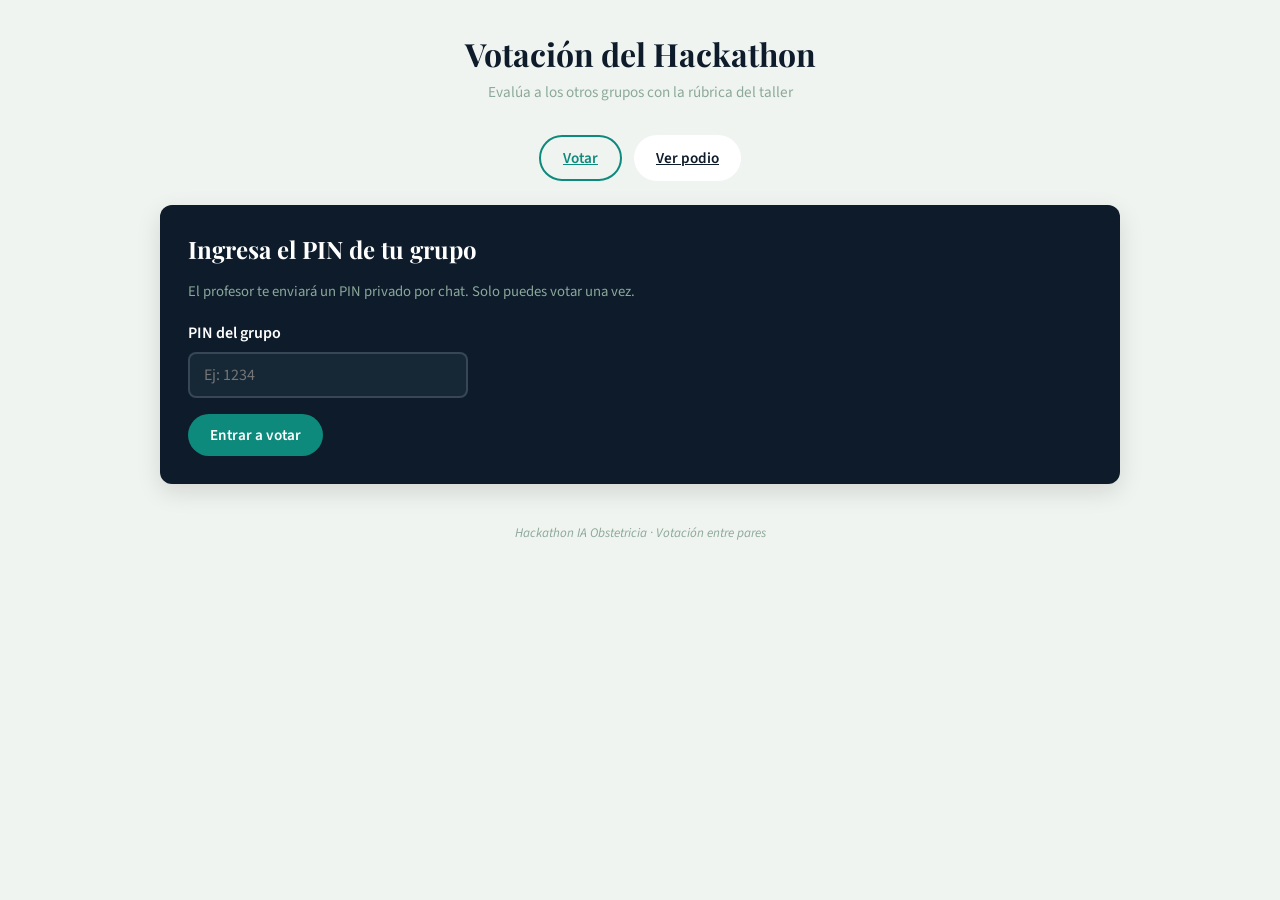
<file: index.html>
<!DOCTYPE html>
<html lang="es">
<head>
  <meta charset="UTF-8">
  <meta name="viewport" content="width=device-width, initial-scale=1.0">
  <title>Votación — Hackathon IA Obstetricia</title>
  <link rel="stylesheet" href="/css/styles.css">
</head>
<body>
  <div class="container">
    <h1 class="main-title">Votación del Hackathon</h1>
    <p class="subtitle">Evalúa a los otros grupos con la rúbrica del taller</p>

    <nav class="top-nav">
      <a class="btn btn-secondary" href="/">Votar</a>
      <a class="btn btn-light" href="/results.html">Ver podio</a>
    </nav>

    <section id="pin-screen" class="card">
      <h2 style="color:#fff;font-family:'Playfair Display',serif;margin-bottom:16px;">Ingresa el PIN de tu grupo</h2>
      <p style="color:var(--grey);margin-bottom:20px;font-size:0.92rem;">
        El profesor te enviará un PIN privado por chat. Solo puedes votar una vez.
      </p>
      <form id="pin-form">
        <label for="pin-input">PIN del grupo</label>
        <input type="password" id="pin-input" inputmode="numeric" autocomplete="off" placeholder="Ej: 1234" required>
        <div style="margin-top:16px;">
          <button type="submit" class="btn btn-primary">Entrar a votar</button>
        </div>
      </form>
      <div id="pin-alert" class="alert alert-error hidden"></div>
    </section>

    <section id="vote-screen" class="hidden">
      <div style="display:flex;align-items:center;justify-content:space-between;gap:12px;flex-wrap:wrap;margin-bottom:24px;">
        <div id="session-badge" class="session-badge hidden" style="margin-bottom:0;"></div>
        <button type="button" id="exit-session-btn" class="btn btn-light hidden">Volver al inicio</button>
      </div>
      <form id="vote-form">
        <div id="vote-form-container"></div>
        <div class="submit-row card" style="margin-top:0;padding:20px;">
          <p class="submit-note">Marca los criterios que cumple cada grupo. No puedes editar después de enviar.</p>
          <button type="submit" id="submit-vote-btn" class="btn btn-primary">Enviar votación</button>
        </div>
        <div id="vote-alert" class="alert alert-error hidden"></div>
      </form>
    </section>

    <section id="done-screen" class="card hidden">
      <h2 style="color:var(--lime);font-family:'Playfair Display',serif;margin-bottom:12px;">¡Voto registrado!</h2>
      <p style="color:rgba(255,255,255,0.85);margin-bottom:20px;">
        Gracias por evaluar. Ya no puedes votar de nuevo con este grupo.
      </p>
      <a href="/results.html" class="btn btn-primary">Ver tablero de resultados</a>
    </section>

    <p class="footer-note">Hackathon IA Obstetricia · Votación entre pares</p>
  </div>

  <script src="/js/vote.js"></script>
</body>
</html>
</file>
<file: css/styles.css>
@import url('https://fonts.googleapis.com/css2?family=Playfair+Display:wght@700;900&family=Source+Sans+3:wght@400;600;700&display=swap');

:root {
  --dark: #0D1B2A;
  --teal: #0E8A7D;
  --lime: #A8D64D;
  --accent: #17C3B2;
  --white: #FFFFFF;
  --card: #162736;
  --grey: #8BA89A;
  --light: #F0F4F0;
  --gold: #F4C430;
  --silver: #C0C0C0;
  --bronze: #CD7F32;
}

* {
  margin: 0;
  padding: 0;
  box-sizing: border-box;
}

body {
  background: var(--light);
  font-family: 'Source Sans 3', sans-serif;
  color: var(--dark);
  padding: 32px 20px 48px;
  min-height: 100vh;
}

.container {
  max-width: 960px;
  margin: 0 auto;
}

.container-wide {
  max-width: 1200px;
  margin: 0 auto;
}

.main-title {
  font-family: 'Playfair Display', serif;
  font-size: 2rem;
  text-align: center;
  margin-bottom: 6px;
}

.subtitle {
  text-align: center;
  color: var(--grey);
  font-size: 0.95rem;
  margin-bottom: 32px;
}

.card {
  background: var(--dark);
  border-radius: 12px;
  padding: 28px;
  box-shadow: 0 8px 24px rgba(0, 0, 0, 0.12);
}

.card-light {
  background: var(--white);
  border-radius: 12px;
  padding: 20px;
  box-shadow: 0 4px 16px rgba(0, 0, 0, 0.08);
}

.hidden {
  display: none !important;
}

label {
  display: block;
  font-weight: 600;
  color: var(--white);
  margin-bottom: 8px;
}

input[type="password"],
input[type="text"] {
  width: 100%;
  max-width: 280px;
  padding: 10px 14px;
  border-radius: 8px;
  border: 2px solid rgba(255, 255, 255, 0.15);
  background: var(--card);
  color: var(--white);
  font-size: 1rem;
  font-family: inherit;
}

input[type="password"]:focus,
input[type="text"]:focus {
  outline: none;
  border-color: var(--teal);
}

.btn {
  display: inline-flex;
  align-items: center;
  justify-content: center;
  gap: 8px;
  padding: 10px 22px;
  border-radius: 24px;
  border: none;
  font-family: inherit;
  font-size: 0.95rem;
  font-weight: 600;
  cursor: pointer;
  transition: transform 0.15s, opacity 0.15s;
}

.btn:hover {
  transform: translateY(-1px);
}

.btn:disabled {
  opacity: 0.5;
  cursor: not-allowed;
  transform: none;
}

.btn-primary {
  background: var(--teal);
  color: var(--white);
}

.btn-secondary {
  background: transparent;
  color: var(--teal);
  border: 2px solid var(--teal);
}

.btn-light {
  background: var(--white);
  color: var(--dark);
}

.alert {
  padding: 12px 16px;
  border-radius: 8px;
  margin-top: 16px;
  font-size: 0.92rem;
}

.alert-error {
  background: rgba(220, 53, 69, 0.15);
  color: #ffb3ba;
  border: 1px solid rgba(220, 53, 69, 0.4);
}

.alert-success {
  background: rgba(168, 214, 77, 0.15);
  color: var(--lime);
  border: 1px solid rgba(168, 214, 77, 0.4);
}

.alert-info {
  background: rgba(23, 195, 178, 0.12);
  color: var(--accent);
  border: 1px solid rgba(23, 195, 178, 0.35);
}

.top-nav {
  display: flex;
  justify-content: center;
  gap: 12px;
  margin-bottom: 24px;
  flex-wrap: wrap;
}

.session-badge {
  display: inline-block;
  background: rgba(168, 214, 77, 0.15);
  color: var(--lime);
  padding: 8px 16px;
  border-radius: 20px;
  font-weight: 600;
  margin-bottom: 24px;
}

.group-section {
  margin-bottom: 28px;
}

.group-header {
  display: flex;
  align-items: center;
  gap: 14px;
  margin-bottom: 16px;
}

.group-badge {
  width: 48px;
  height: 48px;
  border-radius: 10px;
  background: var(--teal);
  color: var(--white);
  font-family: 'Playfair Display', serif;
  font-size: 1.6rem;
  font-weight: 900;
  display: flex;
  align-items: center;
  justify-content: center;
}

.group-title {
  color: var(--white);
  font-family: 'Playfair Display', serif;
  font-size: 1.2rem;
}

.group-subtitle {
  color: var(--grey);
  font-size: 0.88rem;
}

.rubric-grid {
  display: grid;
  grid-template-columns: 1fr 1fr;
  gap: 16px;
}

@media (max-width: 720px) {
  .rubric-grid {
    grid-template-columns: 1fr;
  }
}

.rubric-card {
  border-radius: 10px;
  overflow: hidden;
}

.rubric-card-header {
  padding: 14px 16px;
  color: var(--white);
}

.rubric-card-header .award-icon {
  font-size: 1.4rem;
  margin-bottom: 2px;
}

.rubric-card-header .award-title {
  font-family: 'Playfair Display', serif;
  font-size: 1rem;
  font-weight: 700;
}

.rubric-card-body {
  background: var(--card);
  padding: 12px 16px;
}

.rubric-criterion {
  display: flex;
  align-items: flex-start;
  gap: 10px;
  padding: 8px 0;
  border-bottom: 1px solid rgba(255, 255, 255, 0.06);
  font-size: 0.85rem;
  color: rgba(255, 255, 255, 0.85);
  line-height: 1.35;
  cursor: pointer;
}

.rubric-criterion:last-child {
  border-bottom: none;
}

.rubric-criterion input[type="checkbox"] {
  width: 18px;
  height: 18px;
  margin-top: 2px;
  accent-color: var(--teal);
  flex-shrink: 0;
  cursor: pointer;
}

.submit-row {
  display: flex;
  justify-content: space-between;
  align-items: center;
  gap: 16px;
  margin-top: 24px;
  flex-wrap: wrap;
}

.submit-note {
  color: var(--grey);
  font-size: 0.88rem;
}

.status-bar {
  text-align: center;
  color: var(--grey);
  font-size: 0.9rem;
  margin-bottom: 24px;
}

.podium-grid {
  display: grid;
  grid-template-columns: repeat(3, 1fr);
  gap: 20px;
  margin-bottom: 32px;
}

@media (max-width: 900px) {
  .podium-grid {
    grid-template-columns: 1fr;
  }
}

.podium-section {
  background: var(--white);
  border-radius: 12px;
  padding: 20px 16px 24px;
  box-shadow: 0 4px 16px rgba(0, 0, 0, 0.08);
}

.podium-title {
  font-family: 'Playfair Display', serif;
  font-size: 1.1rem;
  text-align: center;
  margin-bottom: 20px;
  color: var(--dark);
}

.podium-stage {
  display: flex;
  align-items: flex-end;
  justify-content: center;
  gap: 8px;
  min-height: 220px;
  padding-top: 12px;
}

.podium-place {
  display: flex;
  flex-direction: column;
  align-items: center;
  flex: 1;
  max-width: 110px;
}

.podium-block {
  width: 100%;
  border-radius: 8px 8px 0 0;
  display: flex;
  flex-direction: column;
  align-items: center;
  justify-content: flex-start;
  padding: 12px 8px;
  color: var(--white);
  text-align: center;
}

.podium-block.first {
  background: linear-gradient(180deg, var(--gold), #d4a017);
  min-height: 140px;
}

.podium-block.second {
  background: linear-gradient(180deg, var(--silver), #999);
  min-height: 110px;
}

.podium-block.third {
  background: linear-gradient(180deg, var(--bronze), #a0522d);
  min-height: 90px;
}

.podium-rank {
  font-size: 1.4rem;
  font-weight: 700;
  margin-bottom: 4px;
}

.podium-group {
  font-family: 'Playfair Display', serif;
  font-size: 1.3rem;
  font-weight: 900;
}

.podium-score {
  font-size: 0.82rem;
  opacity: 0.9;
  margin-top: 4px;
}

.podium-name {
  font-size: 0.72rem;
  opacity: 0.85;
  margin-top: 2px;
  line-height: 1.2;
}

.podium-trophy {
  font-size: 2rem;
  margin-bottom: 8px;
}

.podium-empty {
  text-align: center;
  color: var(--grey);
  font-size: 0.9rem;
  padding: 40px 16px;
}

.scores-table {
  width: 100%;
  border-collapse: collapse;
  font-size: 0.9rem;
}

.scores-table th,
.scores-table td {
  padding: 10px 12px;
  text-align: center;
  border-bottom: 1px solid rgba(0, 0, 0, 0.08);
}

.scores-table th {
  background: var(--dark);
  color: var(--white);
  font-weight: 600;
}

.scores-table tr:nth-child(even) {
  background: rgba(14, 138, 125, 0.05);
}

.admin-panel {
  margin-top: 32px;
}

.admin-panel h3 {
  font-family: 'Playfair Display', serif;
  margin-bottom: 12px;
}

.admin-actions {
  display: flex;
  gap: 12px;
  flex-wrap: wrap;
  align-items: center;
}

.admin-actions input {
  max-width: 200px;
  border: 2px solid rgba(0, 0, 0, 0.1);
  background: var(--white);
  color: var(--dark);
}

.footer-note {
  text-align: center;
  color: var(--grey);
  font-size: 0.82rem;
  margin-top: 40px;
  font-style: italic;
}
</file>
